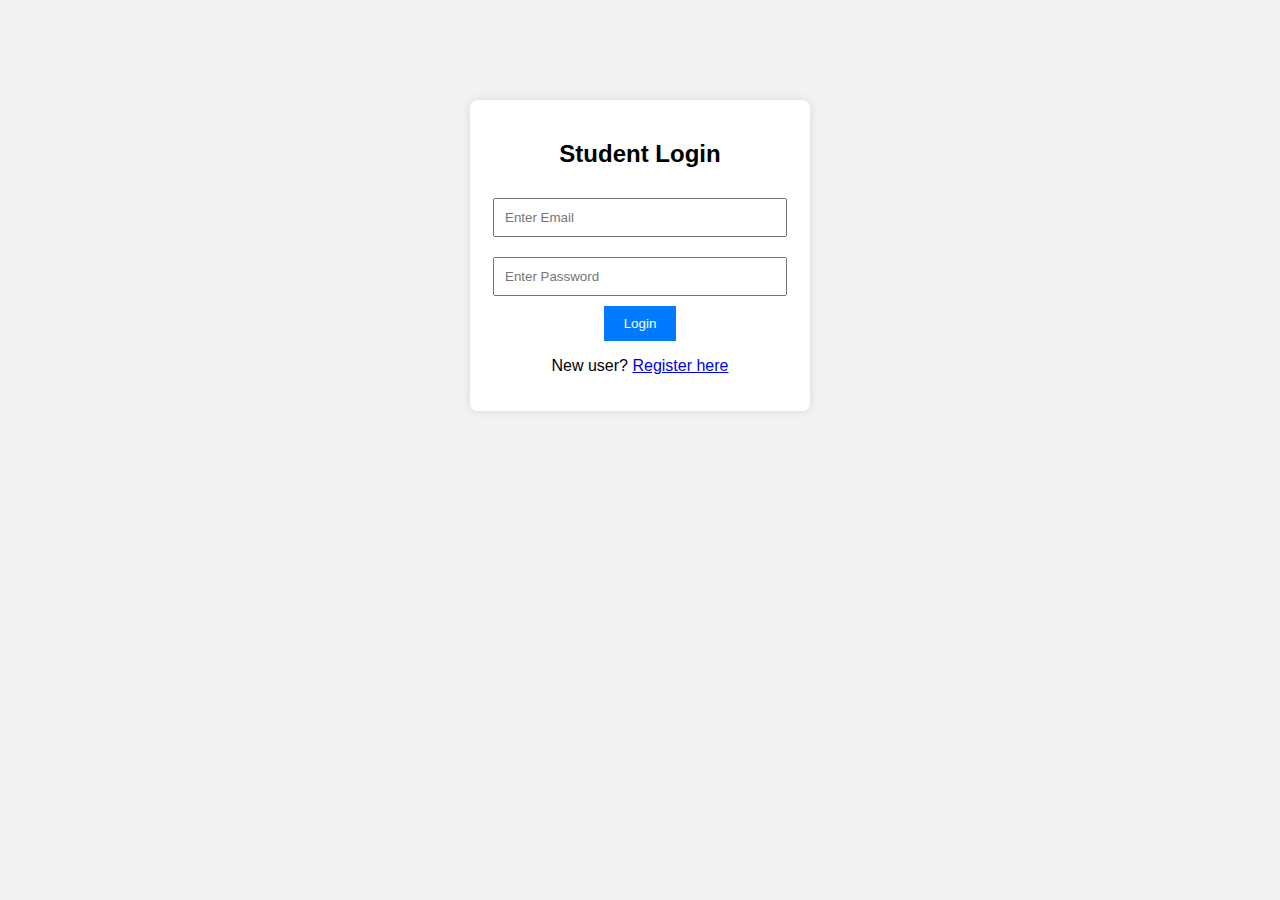
<file: index.html>
<!DOCTYPE html>
<html>
<head>
    <title>Student Course Tracker - Login</title>
    <link rel="stylesheet" href="style.css">
</head>
<body>

<div class="login-box">
    <h2>Student Login</h2>
   <form>
    <input type="email" id="loginEmail" placeholder="Enter Email" required>
    <input type="password" id="loginPassword" placeholder="Enter Password" required>
    <button type="button" onclick="loginUser()">Login</button>
    <p>New user? <a href="register.html">Register here</a></p>
</form>
</div>

<script src="script.js"></script>

</body>
</html>
</file>
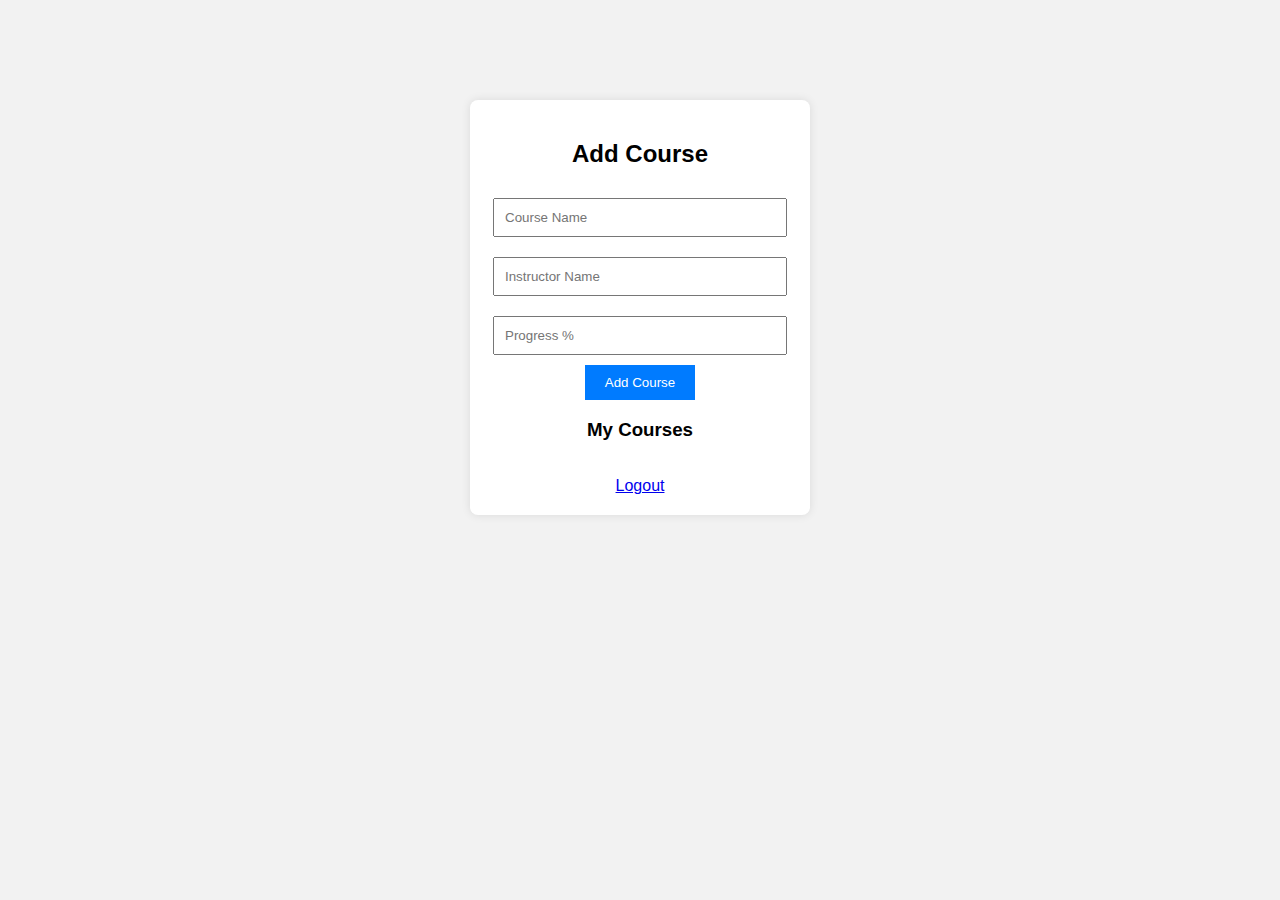
<file: dashboard.html>
<!DOCTYPE html>
<html>
<head>
    <title>Student Course Tracker - Dashboard</title>
    <link rel="stylesheet" href="style.css">
</head>
<body>

<div class="login-box">
    <h2>Add Course</h2>

    <input type="text" id="courseName" placeholder="Course Name">
    <input type="text" id="instructor" placeholder="Instructor Name">
    <input type="number" id="progress" placeholder="Progress %">

    <button onclick="addCourse()">Add Course</button>

    <h3>My Courses</h3>
    <div id="courseList"></div>


    <br>
    <a href="index.html">Logout</a>
</div>

<script src="script.js"></script>
</body>
</html>
</file>
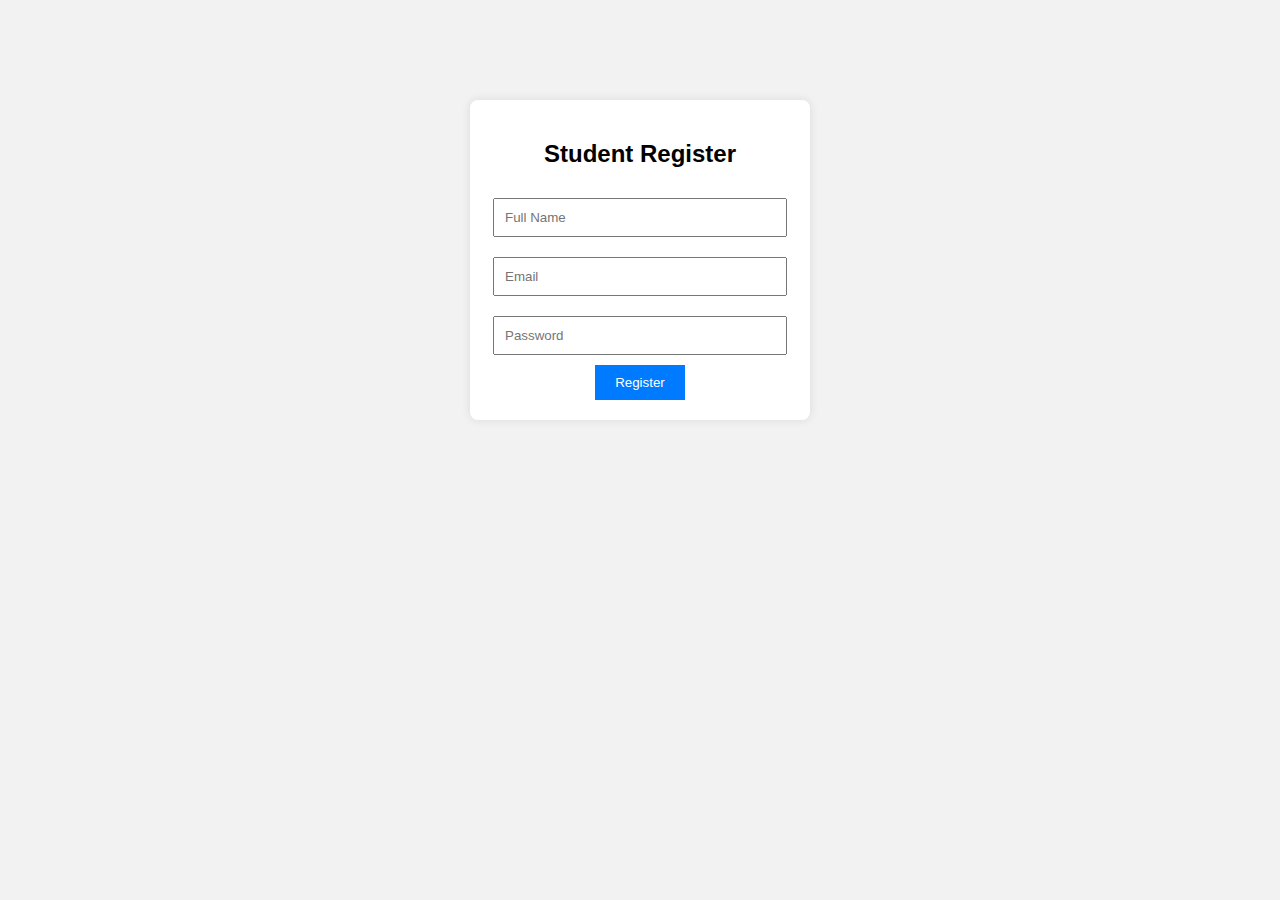
<file: register.html>
<!DOCTYPE html>
<html>
<head>
    <title>Student Course Tracker - Register</title>
    <link rel="stylesheet" href="style.css">
</head>
<body>

<div class="login-box">
    <h2>Student Register</h2>
    <form>
        <input type="text" id="name" placeholder="Full Name" required>
<input type="email" id="email" placeholder="Email" required>
<input type="password" id="password" placeholder="Password" required>
<button type="button" onclick="registerUser()">Register</button>

    </form>
</div>
<script src="script.js"></script>

</body>
</html>
</file>
<file: style.css>
body {
    font-family: Arial, sans-serif;
    background: #f2f2f2;
}

.login-box {
    width: 300px;
    margin: 100px auto;
    background: white;
    padding: 20px;
    text-align: center;
    border-radius: 8px;
    box-shadow: 0 0 10px rgba(0,0,0,0.1);
}

input {
    width: 90%;
    padding: 10px;
    margin: 10px 0;
}

button {
    padding: 10px 20px;
    background: #007BFF;
    color: white;
    border: none;
    cursor: pointer;
}
.course-item {
    margin-bottom: 15px;
}

.progress-bar {
    width: 100%;
    background-color: #ddd;
    border-radius: 10px;
    overflow: hidden;
}

.progress-fill {
    height: 15px;
    background-color: #4caf50;
    text-align: right;
    color: white;
    padding-right: 5px;
    font-size: 12px;
}
</file>
